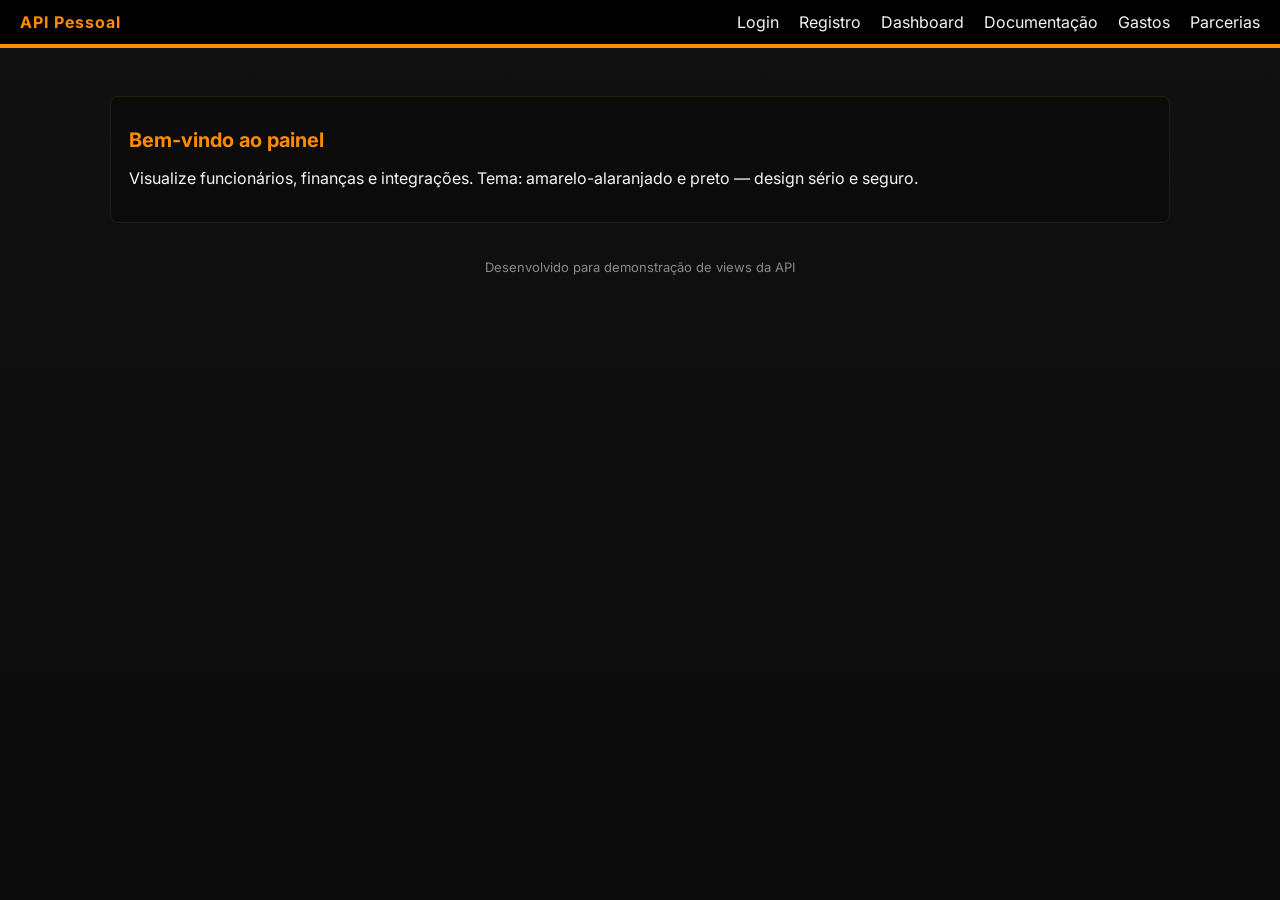
<file: web/index.html>
<!doctype html>
<html lang="pt-BR">
<head>
  <meta charset="utf-8">
  <meta name="viewport" content="width=device-width,initial-scale=1">
  <title>Portal - API Pessoa</title>
  <link rel="stylesheet" href="css/styles.css">
  <link href="https://fonts.googleapis.com/css2?family=Inter:wght@300;600;800&display=swap" rel="stylesheet">
</head>
<body>
  <nav class="nav">
    <div class="brand">API Pessoal</div>
    <div>
      <a href="login.html">Login</a>
      <a href="register.html">Registro</a>
      <a href="dashboard.html">Dashboard</a>
      <a href="documentation.html">Documentação</a>
      <a href="expenses.html">Gastos</a>
      <a href="partnerships.html">Parcerias</a>
    </div>
  </nav>
  <main class="container">
    <div class="card">
      <h1 class="header-title">Bem-vindo ao painel</h1>
      <p>Visualize funcionários, finanças e integrações. Tema: amarelo-alaranjado e preto — design sério e seguro.</p>
    </div>
    <div class="footer">Desenvolvido para demonstração de views da API</div>
  </main>
  <script src="js/app.js"></script>
</body>
</html>
</file>
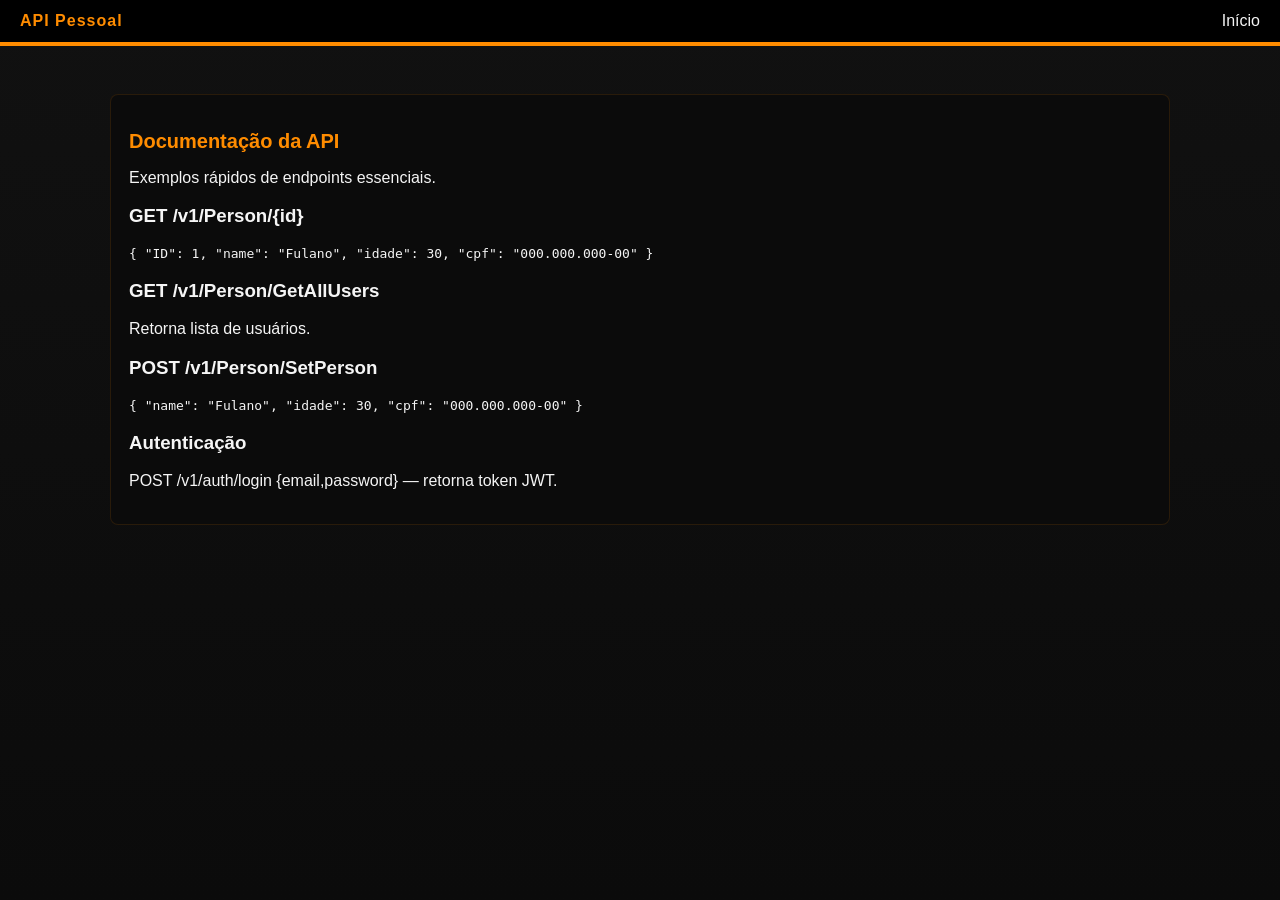
<file: web/documentation.html>
<!doctype html>
<html lang="pt-BR">
<head>
  <meta charset="utf-8">
  <meta name="viewport" content="width=device-width,initial-scale=1">
  <title>Documentação - API Pessoa</title>
  <link rel="stylesheet" href="css/styles.css">
</head>
<body>
  <nav class="nav"><div class="brand">API Pessoal</div><div><a href="index.html">Início</a></div></nav>
  <main class="container">
    <div class="card">
      <h2 class="header-title">Documentação da API</h2>
      <p>Exemplos rápidos de endpoints essenciais.</p>
      <h3>GET /v1/Person/{id}</h3>
      <pre>{ "ID": 1, "name": "Fulano", "idade": 30, "cpf": "000.000.000-00" }</pre>
      <h3>GET /v1/Person/GetAllUsers</h3>
      <p>Retorna lista de usuários.</p>
      <h3>POST /v1/Person/SetPerson</h3>
      <pre>{ "name": "Fulano", "idade": 30, "cpf": "000.000.000-00" }</pre>
      <h3>Autenticação</h3>
      <p>POST /v1/auth/login {email,password} — retorna token JWT.</p>
    </div>
  </main>
</body>
</html>
</file>
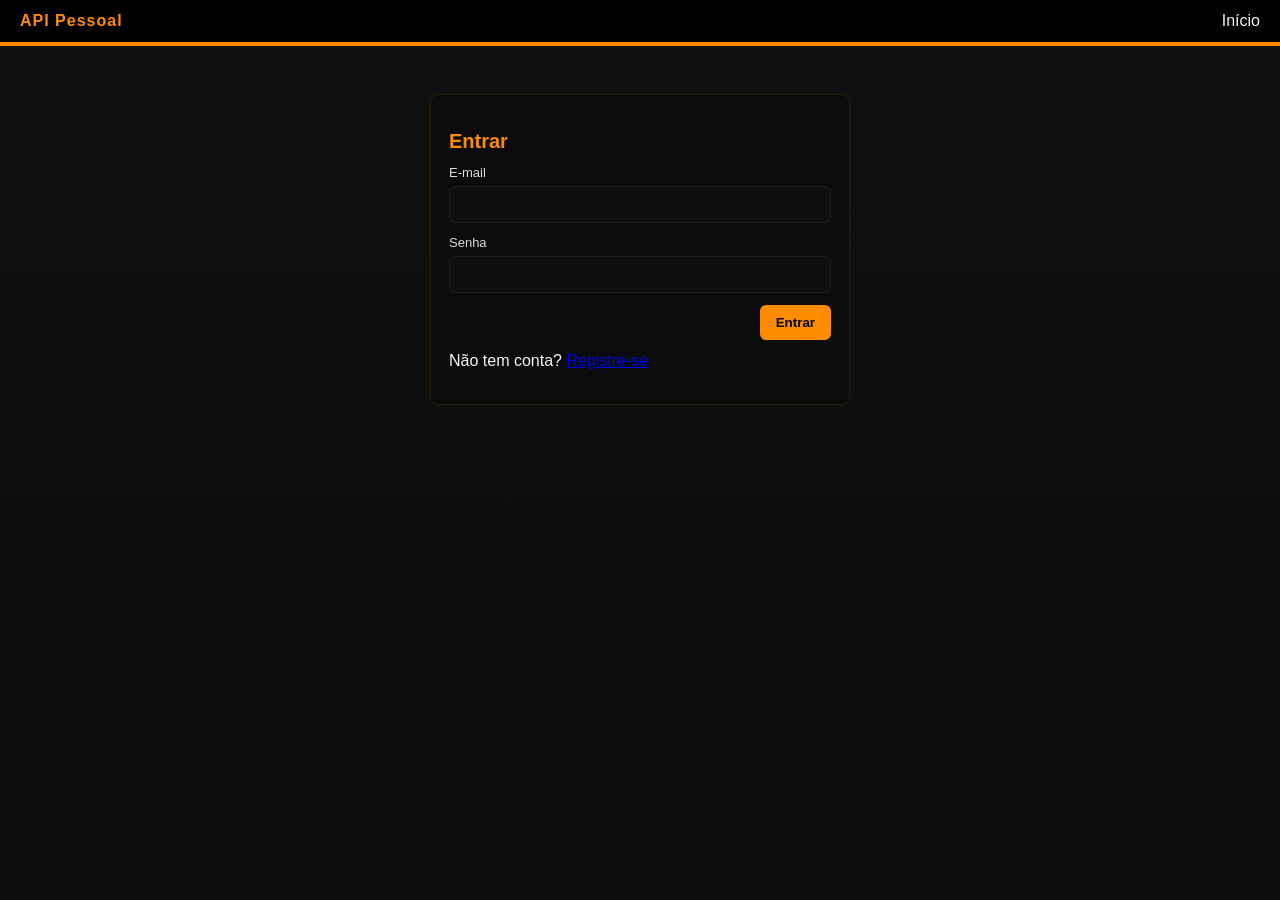
<file: web/login.html>
<!doctype html>
<html lang="pt-BR">
<head>
  <meta charset="utf-8">
  <meta name="viewport" content="width=device-width,initial-scale=1">
  <title>Login - API Pessoa</title>
  <link rel="stylesheet" href="css/styles.css">
</head>
<body>
  <nav class="nav"><div class="brand">API Pessoal</div><div><a href="index.html">Início</a></div></nav>
  <main class="container">
    <div class="card" style="max-width:420px;margin:0 auto;">
      <h2 class="header-title">Entrar</h2>
      <form id="login-form">
        <div class="form-row"><label for="email">E-mail</label><input id="email" type="email" required></div>
        <div class="form-row"><label for="password">Senha</label><input id="password" type="password" required></div>
        <div style="text-align:right"><button class="btn" type="submit">Entrar</button></div>
      </form>
      <p style="margin-top:12px">Não tem conta? <a href="register.html">Registre-se</a></p>
    </div>
  </main>
  <script src="js/app.js"></script>
</body>
</html>
</file>
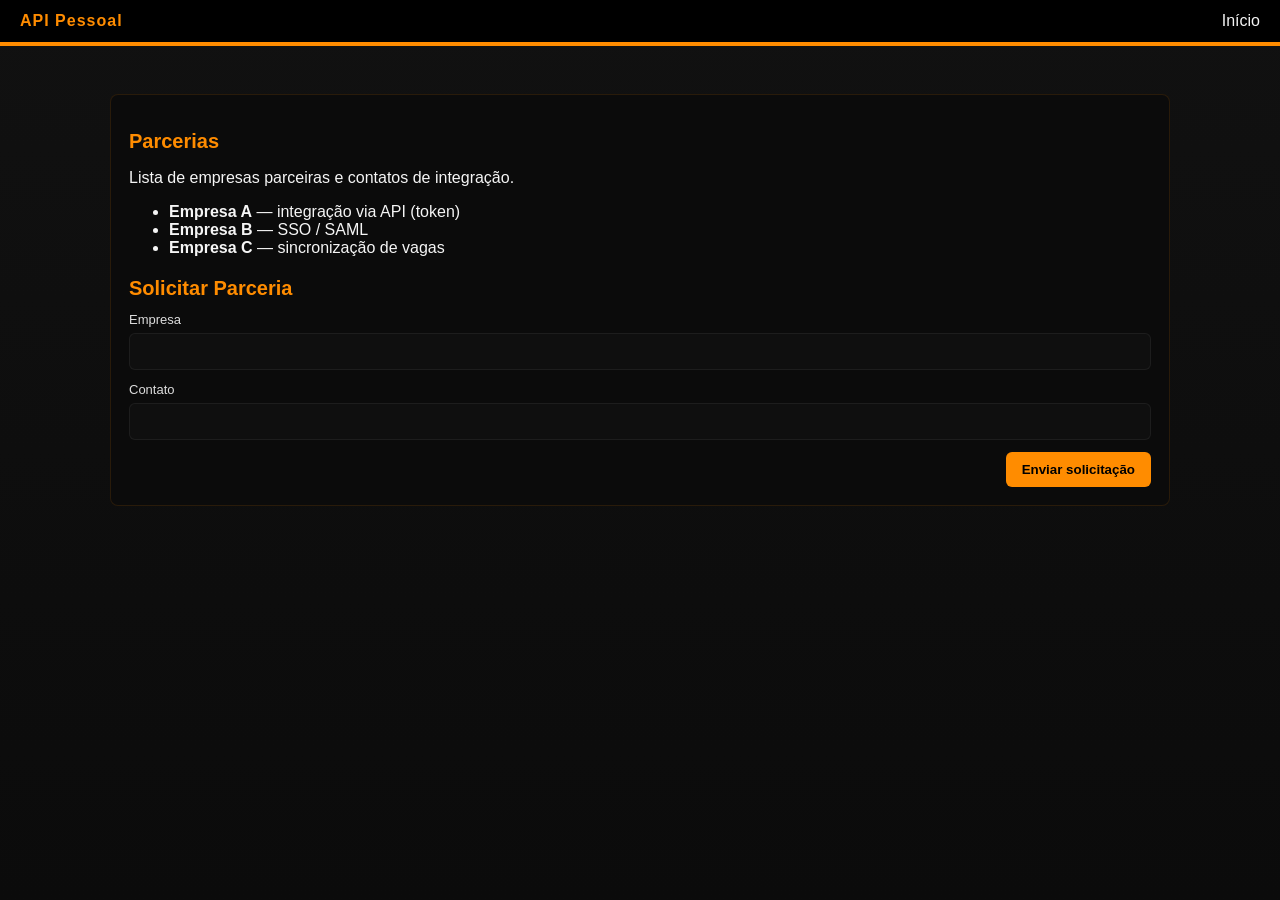
<file: web/partnerships.html>
<!doctype html>
<html lang="pt-BR">
<head>
  <meta charset="utf-8">
  <meta name="viewport" content="width=device-width,initial-scale=1">
  <title>Parcerias - API Pessoa</title>
  <link rel="stylesheet" href="css/styles.css">
</head>
<body>
  <nav class="nav"><div class="brand">API Pessoal</div><div><a href="index.html">Início</a></div></nav>
  <main class="container">
    <div class="card">
      <h2 class="header-title">Parcerias</h2>
      <p>Lista de empresas parceiras e contatos de integração.</p>
      <ul>
        <li><strong>Empresa A</strong> — integração via API (token)</li>
        <li><strong>Empresa B</strong> — SSO / SAML</li>
        <li><strong>Empresa C</strong> — sincronização de vagas</li>
      </ul>
      <h3 class="header-title">Solicitar Parceria</h3>
      <form>
        <div class="form-row"><label>Empresa</label><input></div>
        <div class="form-row"><label>Contato</label><input></div>
        <div style="text-align:right"><button class="btn" type="button">Enviar solicitação</button></div>
      </form>
    </div>
  </main>
</body>
</html>
</file>
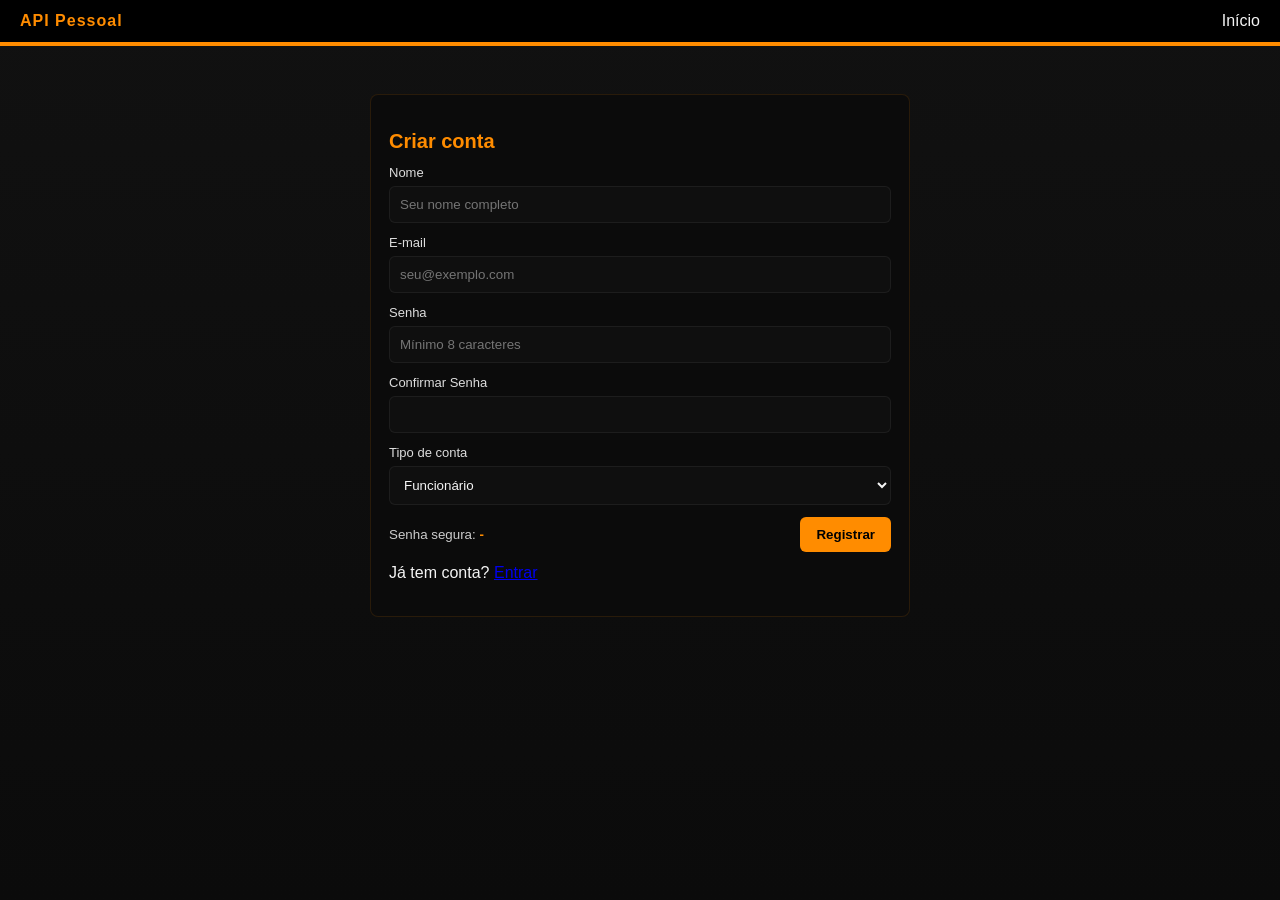
<file: web/register.html>
<!doctype html>
<html lang="pt-BR">
<head>
  <meta charset="utf-8">
  <meta name="viewport" content="width=device-width,initial-scale=1">
  <title>Registro - API Pessoa</title>
  <link rel="stylesheet" href="css/styles.css">
</head>
<body>
  <nav class="nav"><div class="brand">API Pessoal</div><div><a href="index.html">Início</a></div></nav>
  <main class="container">
    <div class="card" style="max-width:540px;margin:0 auto;">
      <h2 class="header-title">Criar conta</h2>
      <form id="register-form" novalidate>
        <div id="form-messages" style="margin-bottom:10px;color:#ffcc80;font-weight:600"></div>
        <div class="form-row"><label for="r-name">Nome</label><input id="r-name" name="name" required aria-required="true" placeholder="Seu nome completo"></div>
        <div class="form-row"><label for="r-email">E-mail</label><input id="r-email" name="email" type="email" required aria-required="true" placeholder="seu@exemplo.com"></div>
        <div class="form-row"><label for="r-password">Senha</label><input id="r-password" name="password" type="password" required aria-required="true" placeholder="Mínimo 8 caracteres"></div>
        <div class="form-row"><label for="r-password-confirm">Confirmar Senha</label><input id="r-password-confirm" name="passwordConfirm" type="password" required aria-required="true"></div>
        <div class="form-row"><label for="r-role">Tipo de conta</label><select id="r-role" name="role"><option value="employee">Funcionário</option><option value="admin">Administrador</option></select></div>
        <div style="display:flex;align-items:center;justify-content:space-between;gap:10px">
          <small style="color:#ccc">Senha segura: <span id="pwd-strength" style="font-weight:700;color:var(--primary)">-</span></small>
          <div style="text-align:right"><button id="register-btn" class="btn" type="submit">Registrar</button></div>
        </div>
      </form>
      <p style="margin-top:12px">Já tem conta? <a href="login.html">Entrar</a></p>
    </div>
  </main>
  <script src="js/app.js"></script>
</body>
</html>
</file>
<file: web/css/styles.css>
/* Paleta: Amarelo-alaranjado e preto */
:root{
  --primary:#FF8C00; /* amarelo/alaranjado */
  --dark:#000000;
  --bg:#0f0f0f;
  --muted:#f5f5f5;
}
*{box-sizing:border-box}
html,body{height:100%;margin:0;font-family:Inter,Segoe UI,Roboto,Arial;background:linear-gradient(180deg,#111 0%,#0b0b0b 100%);color:var(--muted)}
.nav{background:var(--dark);display:flex;align-items:center;justify-content:space-between;padding:12px 20px;border-bottom:4px solid var(--primary)}
.nav .brand{color:var(--primary);font-weight:700;letter-spacing:1px}
.nav a{color:var(--muted);text-decoration:none;margin-left:16px}
.container{max-width:1100px;margin:28px auto;padding:20px}
.card{background:#0b0b0b;border:1px solid rgba(255,140,0,0.12);padding:18px;border-radius:8px}
.btn{background:var(--primary);border:none;color:#000;padding:10px 16px;border-radius:6px;cursor:pointer;font-weight:600}
.form-row{display:flex;flex-direction:column;margin-bottom:12px}
.form-row label{font-size:13px;color:#ddd;margin-bottom:6px}
.form-row input, .form-row select, .form-row textarea{padding:10px;border-radius:6px;border:1px solid rgba(255,255,255,0.06);background:#0f0f0f;color:var(--muted)}
.header-title{color:var(--primary);font-size:20px;margin-bottom:12px}
.grid{display:grid;grid-template-columns:1fr 1fr;gap:18px}
.table{width:100%;border-collapse:collapse}
.table th, .table td{padding:8px;border-bottom:1px solid rgba(255,255,255,0.03);text-align:left}
.footer{margin-top:36px;text-align:center;color:#888;font-size:13px}
@media(max-width:800px){.grid{grid-template-columns:1fr}.nav{flex-direction:column;align-items:flex-start}.nav a{margin:8px 0}}
</file>
